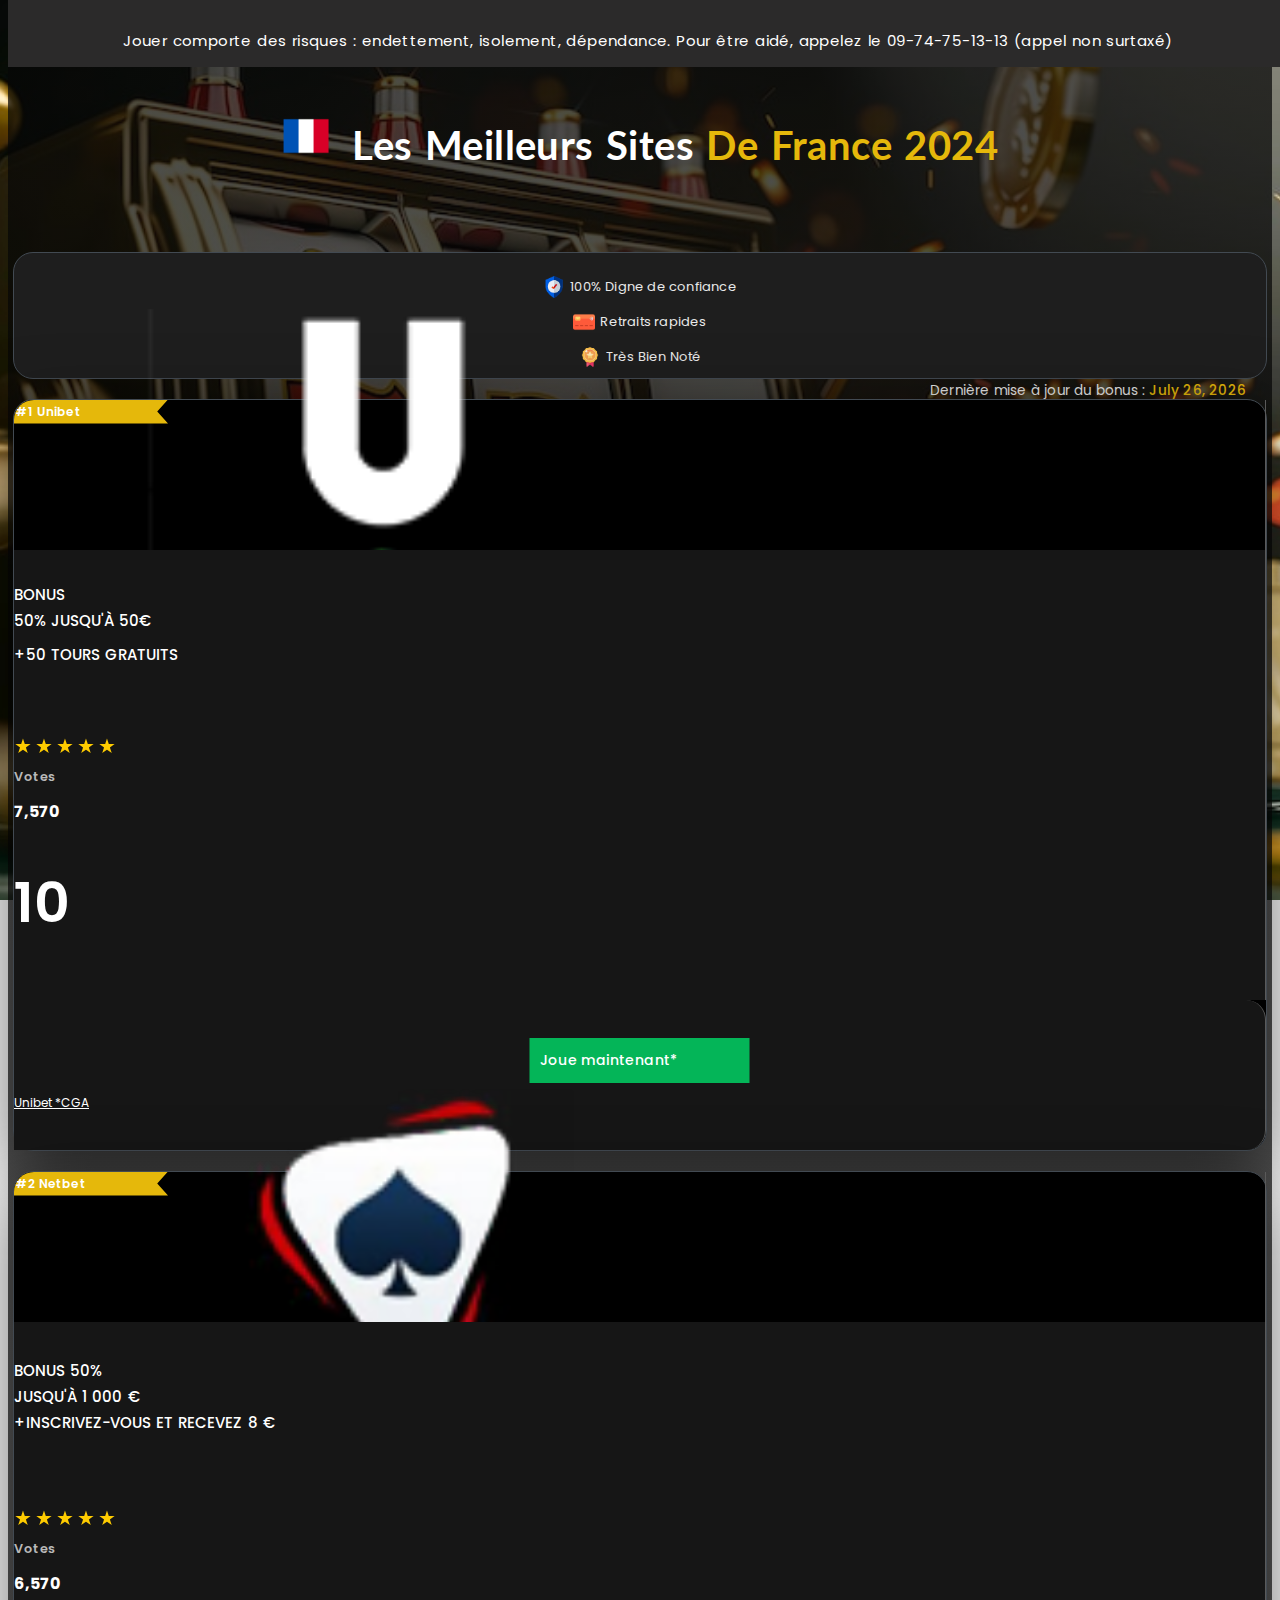
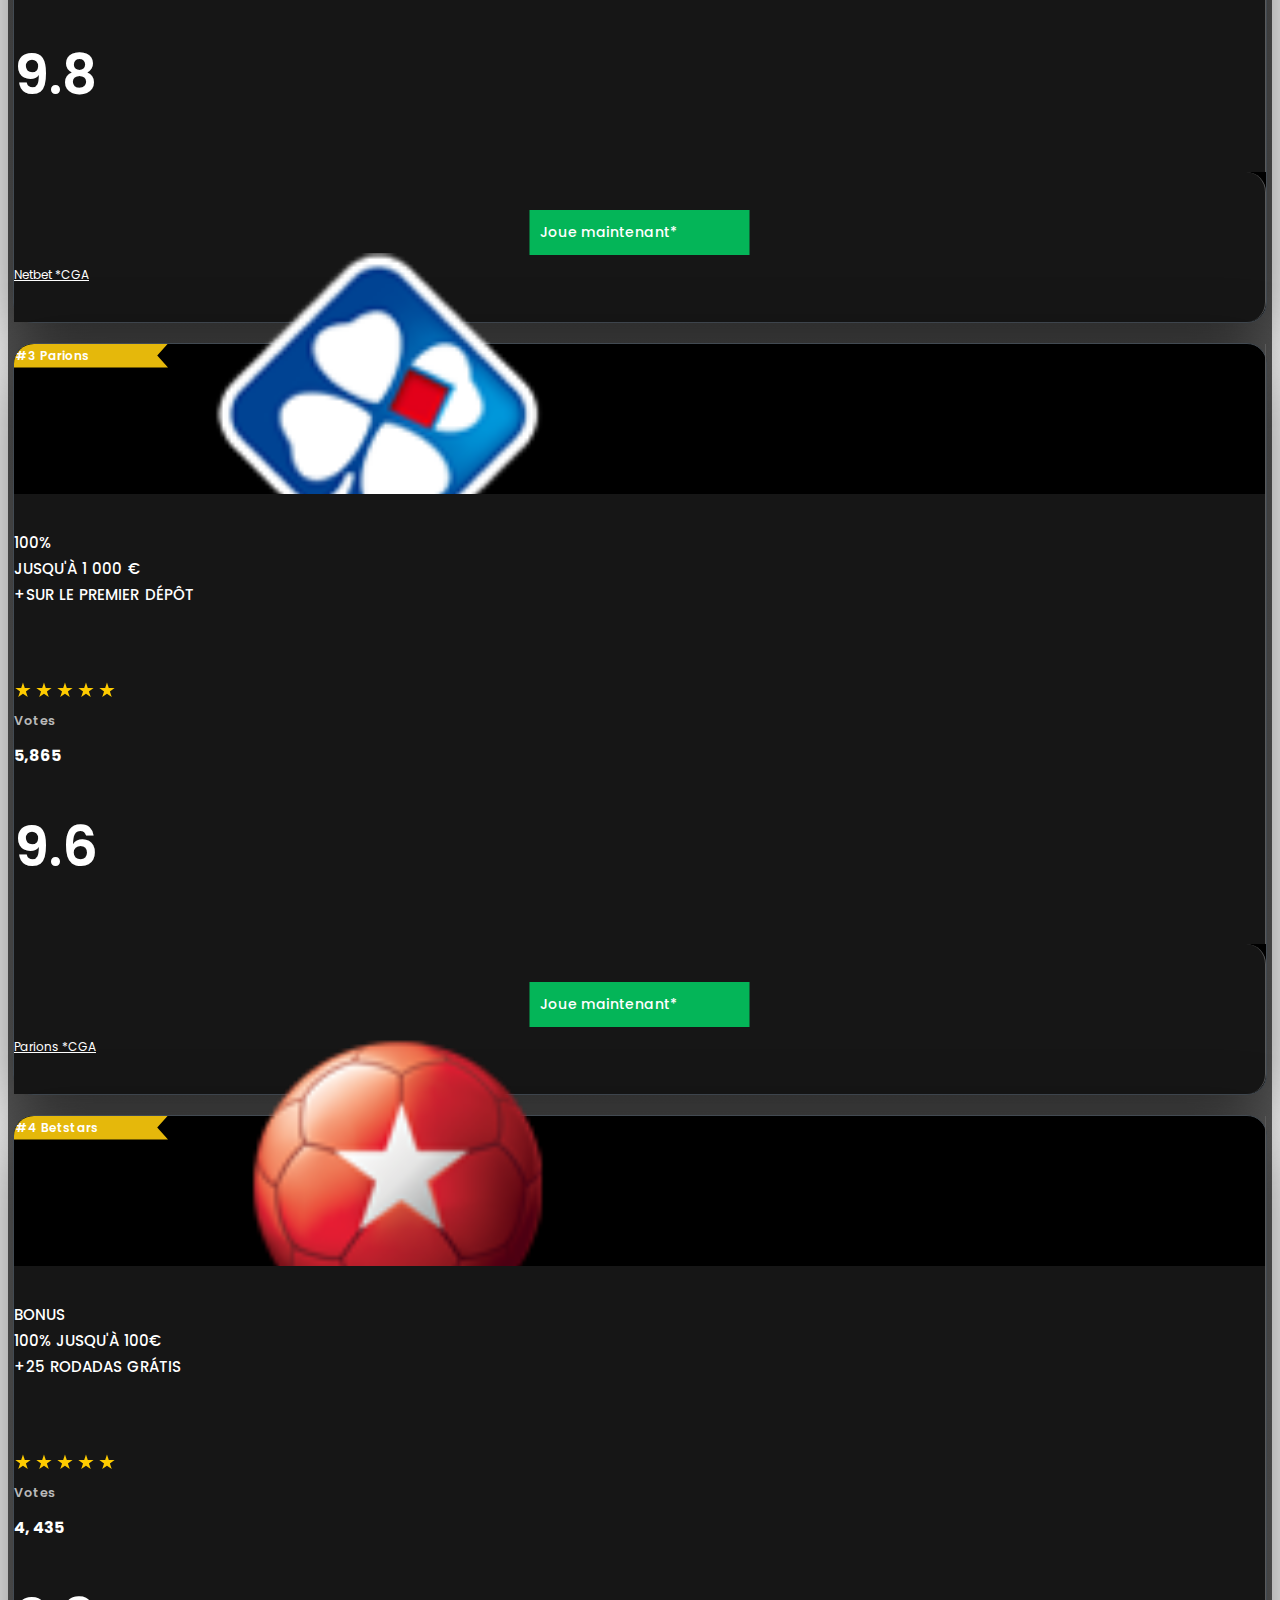
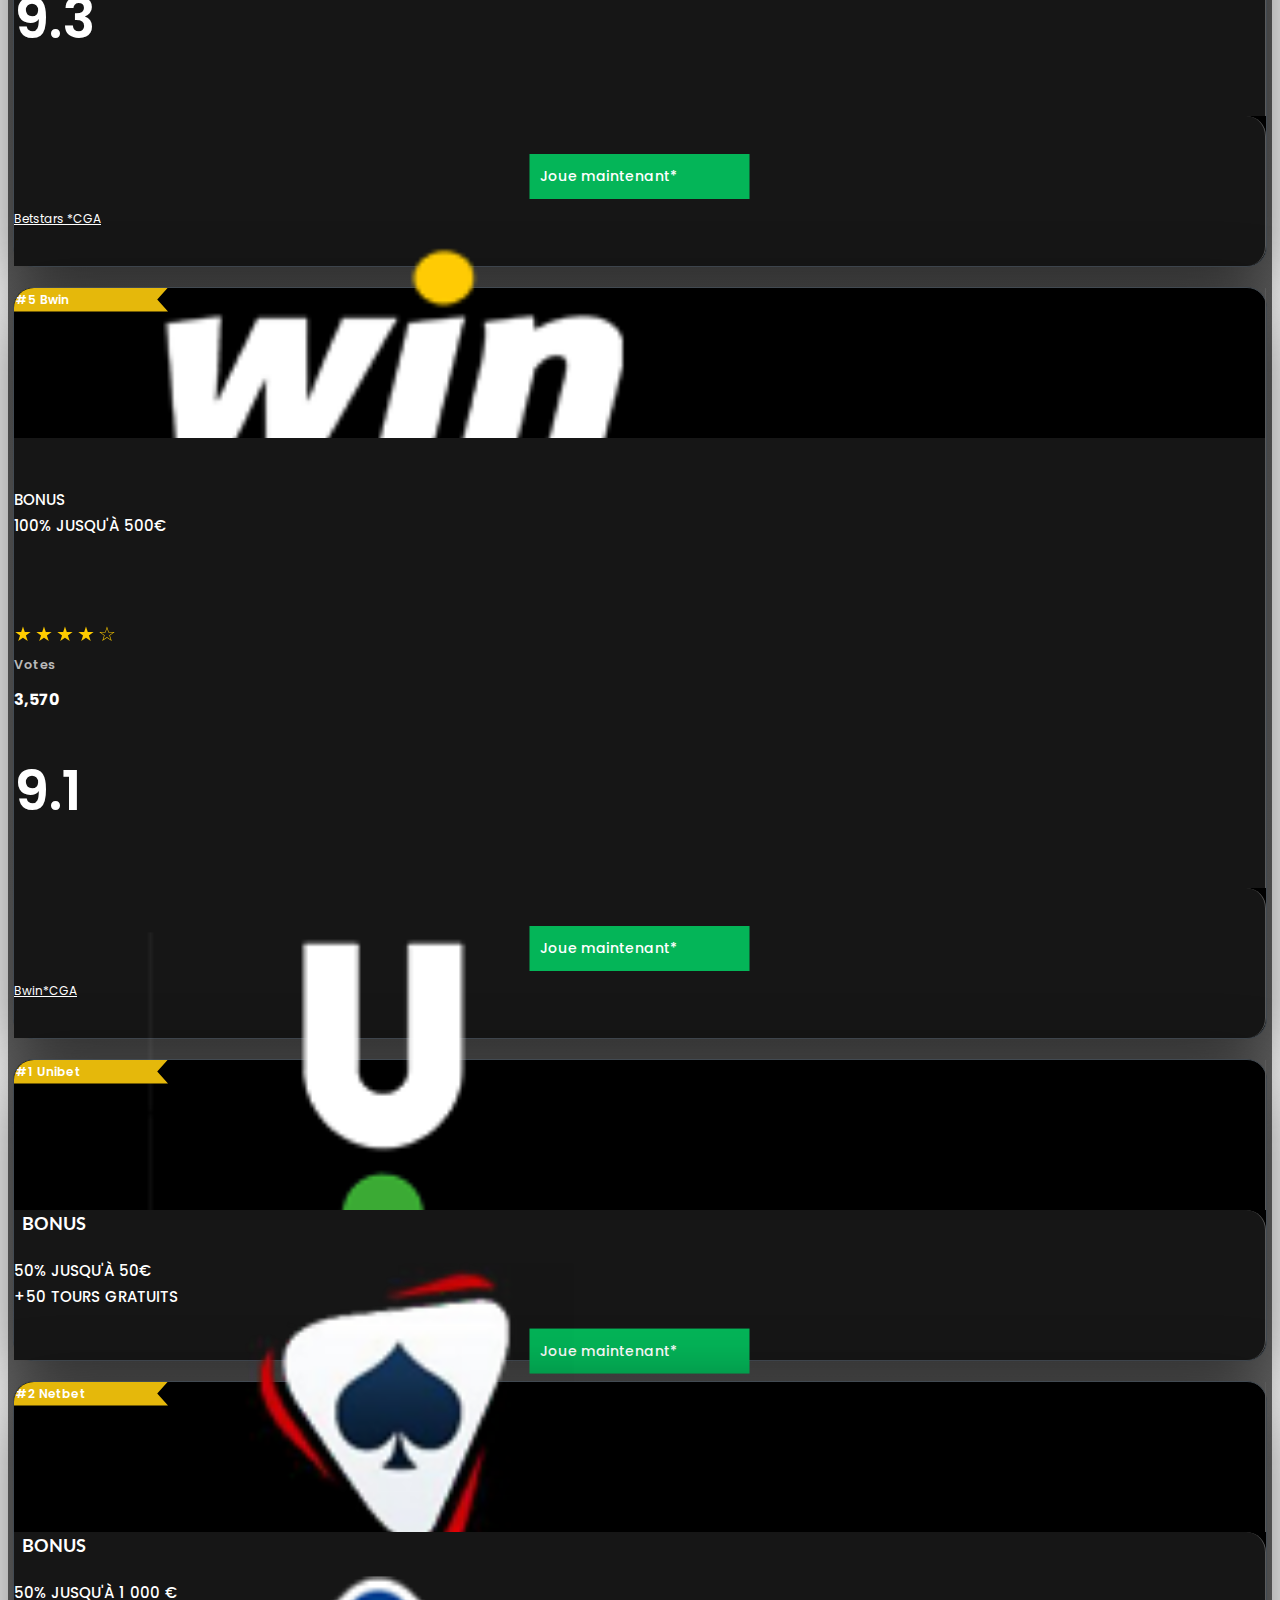
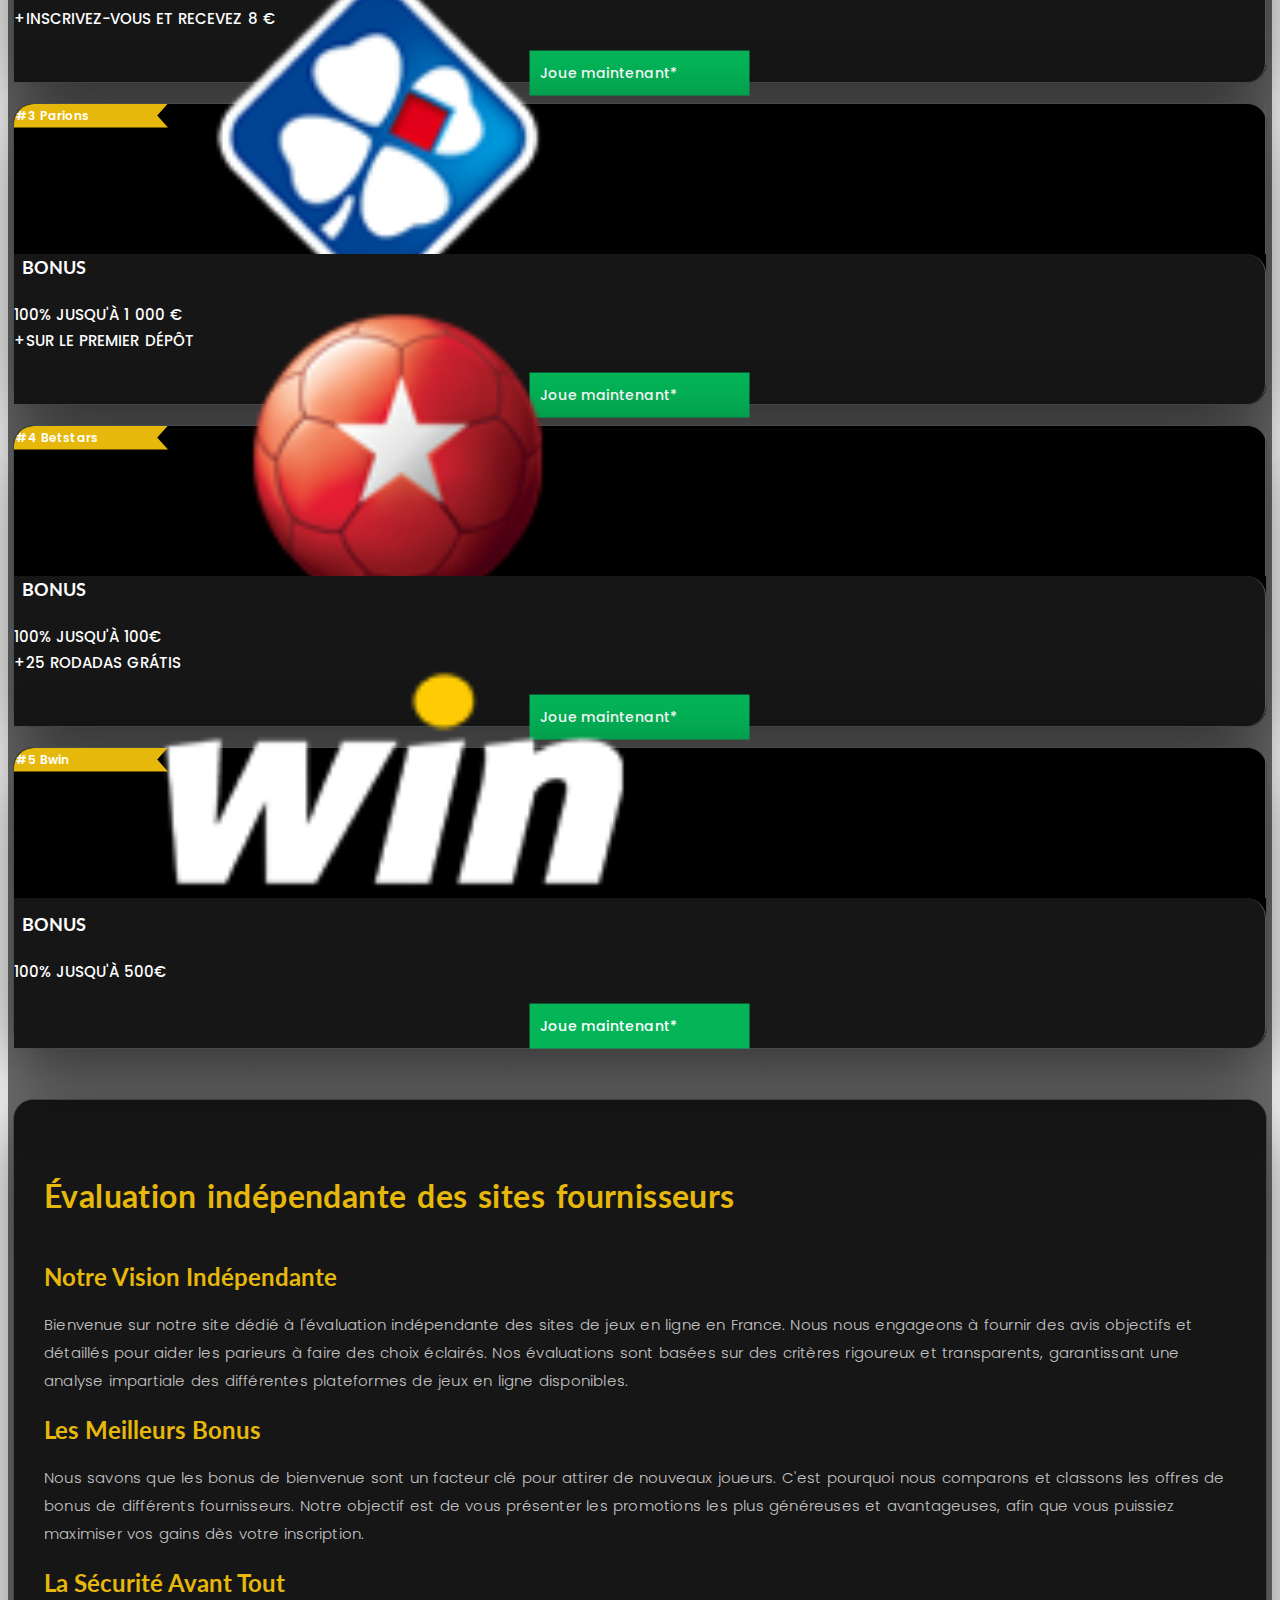
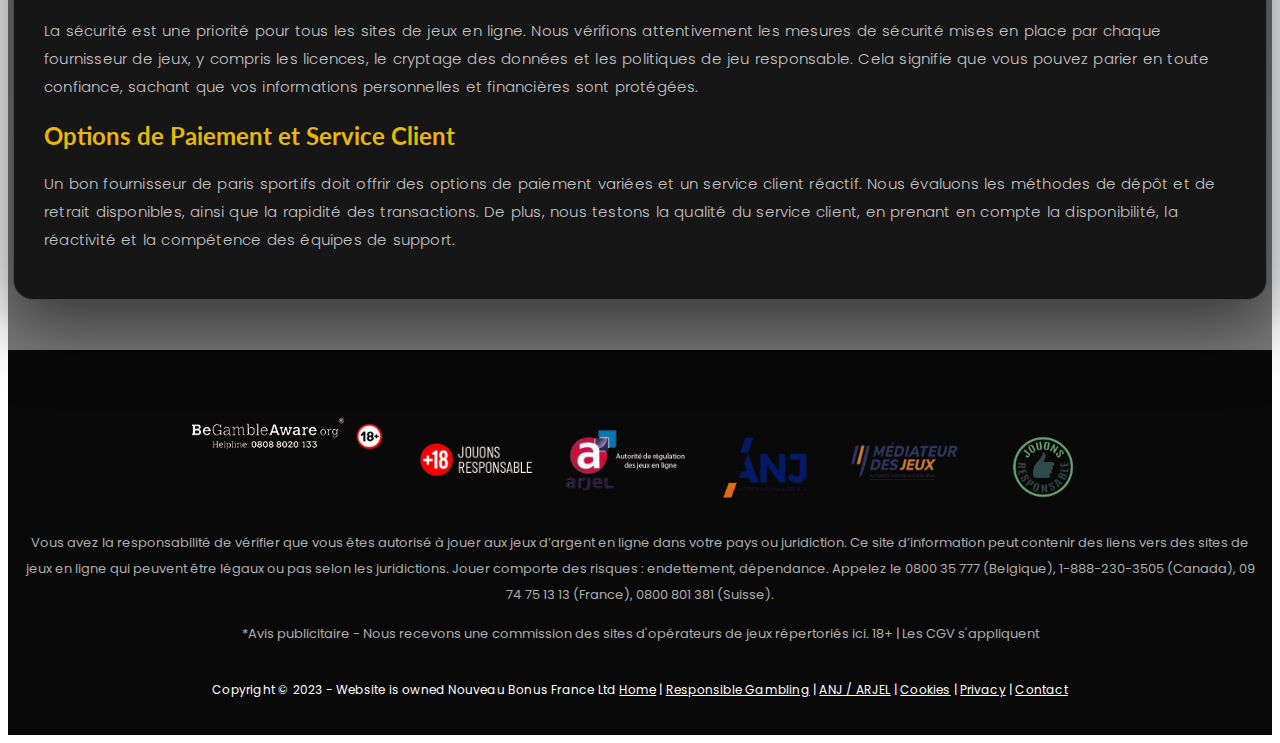
<file: index.html>
<!DOCTYPE html>
<html lang="en">

    <head>
		<meta charset="utf-8">
		<meta http-equiv="X-UA-Compatible" content="IE=edge">
		<meta name="viewport" content="width=device-width, initial-scale=1">
		<meta name="description" content="Les Meilleurs Sites de Jeux en Ligne Français de 2024. Bienvenue sur notre site, votre source incontournable pour des informations de qualité sur les sites de jeux en France. Nous vous offrons un guide complet des bonus de bienvenue et des promotions les plus avantageuses pour les nouveaux joueurs.">
		<meta name="keywords" content="Meilleurs sites en ligne, meilleurs sites en France, top en France 2024, meilleures plateformes.">


        <!-- ============= Title ================ -->
        <title>Les Meilleurs Sites de Jeux en Ligne en France 2024</title>
        <link rel="shortcut icon" href="images/fav-icon.png" type="image/x-icon">


        <!-- ============= Custom Link ==================== -->
        <link href="https://cdn.jsdelivr.net/npm/bootstrap@5.3.2/dist/css/bootstrap.min.css" rel="stylesheet" integrity="sha384-T3c6CoIi6uLrA9TneNEoa7RxnatzjcDSCmG1MXxSR1GAsXEV/Dwwykc2MPK8M2HN" crossorigin="anonymous" />
        <link rel="stylesheet" href="https://cdnjs.cloudflare.com/ajax/libs/font-awesome/6.4.2/css/all.min.css" integrity="sha512-z3gLpd7yknf1YoNbCzqRKc4qyor8gaKU1qmn+CShxbuBusANI9QpRohGBreCFkKxLhei6S9CQXFEbbKuqLg0DA==" crossorigin="anonymous" referrerpolicy="no-referrer"/>
        <link rel="stylesheet" href="css/style.css">
        <link rel="stylesheet" href="css/responsive.css">


        <!-- =============== Google Fonts ======================== -->
        <link rel="preconnect" href="https://fonts.googleapis.com">
        <link rel="preconnect" href="https://fonts.gstatic.com" crossorigin>
        <link href="https://fonts.googleapis.com/css2?family=Lato:ital,wght@0,100;0,300;0,400;0,700;0,900;1,100;1,300;1,400;1,700;1,900&family=Poppins:ital,wght@0,100;0,200;0,300;0,400;0,500;0,600;0,700;0,800;0,900;1,100;1,200;1,300;1,400;1,500;1,600;1,700;1,800;1,900&display=swap" rel="stylesheet">

		<script>
            function formatDate(date) {
                const options = { month: 'long', day: 'numeric', year: 'numeric' };
                return date.toLocaleDateString('en-US', options);
            }
    
            function updateDate() {
                const dateElement = document.getElementById('dynamic-date');
                const currentDate = new Date();
                dateElement.textContent = formatDate(currentDate);
            }
    
            window.onload = updateDate;
        </script>
		
		
        <!-- ============== Style CSS ============== -->
        <style>
            .dtpcnt{opacity: 0;}
        </style>
    </head>

    <body class="backgorund-full">
        <div id="navbar">
            <p>Jouer comporte des risques : endettement, isolement, dépendance. Pour être aidé, appelez le 09-74-75-13-13 (appel non surtaxé)</p>
        </div>

        <div class="bg-overlay"></div>

        <!-- ==================== Header Start ================== -->
        <header class="header">
            <div class="container">
                <h1>
                    <img src="images/france.png" class="header-logo">
                    Les meilleurs sites <span style="color: #e5b80b;"> de France 2024</span>
                </h1>
               <!-- <?php /*
                <p>
                    Bienvenue sur notre site, votre source incontournable pour des informations de qualité sur les meilleurs fournisseurs de paris sportifs en France. Nous vous offrons un guide complet des bonus de bienvenue et des promotions les plus avantageuses pour les nouveaux joueurs. Explorez nos recommandations et rejoignez les nombreux parieurs qui profitent de ces offres exceptionnelles chaque jour.
                </p>
                */ ?>-->
            </div>
        </header>
        <!-- ================= Header End ====================== -->



        <main>
            <section id="scroll-h" class="main-content">
                <div class="container text-center">

                    <!-- =================== Trusted-Bar Start ================= -->
                    <div class="trusted-bar">
                        <div class="row">
                            <div class="col-md-7">
                                <div class="row">
                                    <div class="col-md-4 col-4">
                                        <p class="trusted-bar-p"><img src="images/icon-01.png" alt="Trusted Icon" class="img-fluid bar-img">100% Digne de confiance</p>
                                    </div>
        
                                    <div class="col-md-4 col-4">
                                        <p class="trusted-bar-p"><img src="images/icon-02.png" alt="Easy Booking Icon" class="img-fluid bar-img">Retraits rapides</p>
                                    </div>
        
                                    <div class="col-md-4 col-4">
                                        <p class="trusted-bar-p"><img src="images/icon-03.png" alt="Top Rated Icon" class="img-fluid bar-img">Très Bien Noté</p>
                                    </div>
                                </div>
        
                            </div>
                            <div class="col-md-5 updated d-none d-sm-block">
                                <p>Dernière mise à jour du bonus : <strong id="dynamic-date"></strong></p>
                            </div>
        
                        </div>
                    </div>
                    <!-- ======================= Trusted-Bar End ==================== -->
    
    

                    <!-- ======================= Desktop View Hotel List Start =================== -->
                     
                    <!-- ============== List-01 =========== -->
                    <div class="c-list-item d-none d-sm-block">
                        <div class="ribbon-one">#1 Unibet</div>
                        <div class="row g-0">

                            <div class="col-md-2 col-6">
                                <div class="cl-wrap cit nb">
                                    <div class="c-content">
                                        <a rel="nofollow" target="_blank" href="https://www.unibet.fr/sport">
                                            <img src="images/unibet.png" class="img-fluid" />
                                        </a>
                                    </div>
                                </div>
                            </div>

                            <div class="col-md-3 col-6">
                                <div class="cl-wrap lightbg cit">
                                    <div class="c-content">
                                        <a rel="nofollow" target="_blank" href="https://www.unibet.fr/sport">
                                            <h4>BONUS<br>50% JUSQU'À 50€<br>+50 TOURS GRATUITS</p></h4>
                                        </a>
                                    </div>
                                </div>
                            </div>

                            <div class="col-md-2 col-6 ">
                                <div class="cl-wrap lightbg cit">
                                    <div class="c-content">
                                        <a rel="nofollow" target="_blank" href="https://www.unibet.fr/sport" class="score-stars">
                                            <div class="Stars" style="--rating: 10; margin-top: 10px; display: block;" aria-label=""></div>

                                            <p class="v-l">Votes</p>
                                            <strong class="votes">7,570</strong>
                                        </a>
                                    </div>
                                </div>
                            </div>

                            <div class="col-md-2 col-6">
                                <div class="cl-wrap lightbg cit">
                                    <div class="c-content">
                                        <a rel="nofollow" target="_blank" href="https://www.unibet.fr/sport">
                                            <h1>10</h1>
                                            <p class="score">score</p>
                                        </a>
                                    </div>
                                </div>
                            </div>

                            <div class="col-md-3 col-6">
                                <div class="cl-wrap cit nb right-bg">
                                    <div class="c-content">
                                        <a href="https://www.unibet.fr/sport" class="get-btn" target="_blank">Joue maintenant*</a>
                                        <a href="https://www.unibet.fr/sport" class="d-none d-sm-block btn-a" target="_blank">Unibet *CGA</a>
                                    </div>
                                </div>
                            </div>
                        </div>
                    </div>


                    <!-- ============== List-02 ============ -->
                    <div class="c-list-item d-none d-sm-block">
                        <div class="ribbon-one">#2 Netbet</div>
                        <div class="row g-0">
                    
                            <div class="col-md-2 col-6">
                                <div class="cl-wrap cit nb">
                                    <div class="c-content">
                                        <a rel="nofollow" target="_blank" href="https://www.netbet.fr/">
                                            <img src="images/netbet.png" class="img-fluid" />
                                        </a>
                                    </div>
                                </div>
                            </div>
                    
                            <div class="col-md-3 col-6">
                                <div class="cl-wrap lightbg cit">
                                    <div class="c-content">
                                        <a rel="nofollow" target="_blank" href="https://www.netbet.fr/">
                                            <h4>BONUS 50%<br>JUSQU'À 1 000 €<br>+INSCRIVEZ-VOUS ET RECEVEZ 8 €</h4>
                                        </a>
                                    </div>
                                </div>
                            </div>
                    
                            <div class="col-md-2 col-6 ">
                                <div class="cl-wrap lightbg cit">
                                    <div class="c-content">
                                        <a rel="nofollow" target="_blank" href="https://www.netbet.fr/" class="score-stars">
                                            <div class="Stars" style="--rating: 10; margin-top: 10px; display: block;" aria-label=""></div>
                    
                                            <p class="v-l">Votes</p>
                                            <strong class="votes">6,570</strong>
                                        </a>
                                    </div>
                                </div>
                            </div>
                    
                            <div class="col-md-2 col-6">
                                <div class="cl-wrap lightbg cit">
                                    <div class="c-content">
                                        <a rel="nofollow" target="_blank" href="https://www.netbet.fr/">
                                            <h1>9.8</h1>
                                            <p class="score">score</p>
                                        </a>
                                    </div>
                                </div>
                            </div>
                    
                            <div class="col-md-3 col-6">
                                <div class="cl-wrap cit nb right-bg">
                                    <div class="c-content">
                                        <a href="https://www.netbet.fr/" class="get-btn" target="_blank">Joue maintenant*</a>
                                        <a href="https://www.netbet.fr/" class="d-none d-sm-block btn-a" target="_blank">Netbet *CGA</a>
                                    </div>
                                </div>
                            </div>
                        </div>
                    </div>


                    <!-- ============== List-03 ============ -->
                    <div class="c-list-item d-none d-sm-block">
                        <div class="ribbon-one">#3 Parions</div>
                        <div class="row g-0">

                            <div class="col-md-2 col-6">
                                <div class="cl-wrap cit nb">
                                    <div class="c-content">
                                        <a rel="nofollow" target="_blank" href="https://www.parionssport.fdj.fr/">
                                            <img src="images/parions.png" class="img-fluid" />
                                        </a>
                                    </div>
                                </div>
                            </div>

                            <div class="col-md-3 col-6">
                                <div class="cl-wrap lightbg cit">
                                    <div class="c-content">
                                        <a rel="nofollow" target="_blank" href="https://www.parionssport.fdj.fr/">
                                            <h4>100% <br>JUSQU'À 1 000 €<br>+SUR LE PREMIER DÉPÔT</h4>
                                        </a>
                                    </div>
                                </div>
                            </div>

                            <div class="col-md-2 col-6 ">
                                <div class="cl-wrap lightbg cit">
                                    <div class="c-content">
                                        <a rel="nofollow" target="_blank" href="https://www.parionssport.fdj.fr/" class="score-stars">
                                            <div class="Stars" style="--rating: 10; margin-top: 10px; display: block;" aria-label=""></div>

                                            <p class="v-l">Votes</p>
                                            <strong class="votes">5,865</strong>
                                        </a>
                                    </div>
                                </div>
                            </div>

                            <div class="col-md-2 col-6">
                                <div class="cl-wrap lightbg cit">
                                    <div class="c-content">
                                        <a rel="nofollow" target="_blank" href="https://www.parionssport.fdj.fr/">
                                            <h1>9.6</h1>
                                            <p class="score">score</p>
                                        </a>
                                    </div>
                                </div>
                            </div>

                            <div class="col-md-3 col-6">
                                <div class="cl-wrap cit nb right-bg">
                                    <div class="c-content">
                                        <a href="https://www.parionssport.fdj.fr/" class="get-btn" target="_blank">Joue maintenant*</a>
                                        <a href="https://www.parionssport.fdj.fr/" class="d-none d-sm-block btn-a" target="_blank">Parions *CGA</a>
                                    </div>
                                </div>
                            </div>
                        </div>
                    </div>


                    <!-- ============== List-04 ============= -->
                    <div class="c-list-item d-none d-sm-block">
                        <div class="ribbon-one">#4 Betstars</div>
                        <div class="row g-0">

                            <div class="col-md-2 col-6">
                                <div class="cl-wrap cit nb">
                                    <div class="c-content">
                                        <a rel="nofollow" target="_blank" href="https://www.pokerstars.fr/sports/">
                                            <img src="images/betstars.png" class="img-fluid" />
                                        </a>
                                    </div>
                                </div>
                            </div>

                            <div class="col-md-3 col-6">
                                <div class="cl-wrap lightbg cit">
                                    <div class="c-content">
                                        <a rel="nofollow" target="_blank" href="https://www.pokerstars.fr/sports/">
                                            <h4>BONUS 
                                                <br>100% JUSQU'À 100€
                                                <br> +25 RODADAS GRÁTIS
                                            </h4>
                                        </a>
                                    </div>
                                </div>
                            </div>

                            <div class="col-md-2 col-6 ">
                                <div class="cl-wrap lightbg cit">
                                    <div class="c-content">
                                        <a rel="nofollow" target="_blank" href="https://www.pokerstars.fr/sports/"
                                        class="score-stars">
                                            <div class="Stars" style="--rating: 10; margin-top: 10px; display: block;" aria-label=""></div>

                                            <p class="v-l">Votes</p>
                                            <strong class="votes">4, 435</strong>
                                        </a>
                                    </div>
                                </div>
                            </div>

                            <div class="col-md-2 col-6">
                                <div class="cl-wrap lightbg cit">
                                    <div class="c-content">
                                        <a rel="nofollow" target="_blank" href="https://www.pokerstars.fr/sports/">
                                            <h1>9.3</h1>
                                            <p class="score">Score</p>
                                        </a>
                                    </div>
                                </div>
                            </div>

                            <div class="col-md-3 col-6">
                                <div class="cl-wrap cit nb right-bg">
                                    <div class="c-content">
                                        <a href="https://www.pokerstars.fr/sports/"
                                        class="get-btn" target="_blank">Joue maintenant*</a>
                                        <a href="https://www.pokerstars.fr/sports/"
                                        class="d-none d-sm-block btn-a" target="_blank">Betstars *CGA</a>
                                    </div>
                                </div>
                            </div>
                        </div>
                    </div>


                    <!-- ============== List-05 ============= -->
                    <div class="c-list-item d-none d-sm-block">
                        <div class="ribbon-one">#5 Bwin</div>
                        <div class="row g-0">

                            <div class="col-md-2 col-6">
                                <div class="cl-wrap cit nb">
                                    <div class="c-content">
                                        <a rel="nofollow" target="_blank" href="https://sports.bwin.fr/fr/sports">
                                            <img src="images/bwin.png" class="img-fluid" />
                                        </a>
                                    </div>
                                </div>
                            </div>

                            <div class="col-md-3 col-6">
                                <div class="cl-wrap lightbg cit">
                                    <div class="c-content">
                                        <a rel="nofollow" target="_blank" href="https://sports.bwin.fr/fr/sports">
                                            <h4>BONUS<br> 100% JUSQU'À 500€</h4>
                                        </a>
                                    </div>
                                </div>
                            </div>

                            <div class="col-md-2 col-6 ">
                                <div class="cl-wrap lightbg cit">
                                    <div class="c-content">
                                        <a rel="nofollow" target="_blank" href="https://sports.bwin.fr/fr/sports" class="score-stars">
                                            <div class="Stars Starts-blank" style="--rating: 10; margin-top: 10px; display: block;" aria-label=""></div>

                                            <p class="v-l">Votes</p>
                                            <strong class="votes">3,570</strong>
                                        </a>
                                    </div>
                                </div>
                            </div>

                            <div class="col-md-2 col-6">
                                <div class="cl-wrap lightbg cit">
                                    <div class="c-content">
                                        <a rel="nofollow" target="_blank" href="https://sports.bwin.fr/fr/sports">
                                            <h1>9.1</h1>
                                            <p class="score">Score</p>
                                        </a>
                                    </div>
                                </div>
                            </div>

                            <div class="col-md-3 col-6">
                                <div class="cl-wrap cit nb right-bg">
                                    <div class="c-content">
                                        <a href="https://sports.bwin.fr/fr/sports" class="get-btn" target="_blank">Joue maintenant*</a>
                                        <a href="https://sports.bwin.fr/fr/sports" class="d-none d-sm-block btn-a" target="_blank">Bwin*CGA</a>
                                    </div>
                                </div>
                            </div>
                        </div>
                    </div>
                    <!-- ======================= Desktop View Hotel List End =================== -->
    
    
    
                    <!-- ====================== Mobile View Hotel List Start ==================== -->
                    <!-- ============= List-01 ============= -->
                    <div class="c-list-item d-block d-sm-none">
                        <div class="ribbon-one">#1 Unibet</div>
                        <div class="row g-0">
    
                            <div class="col-6">
                                <div class="cl-wrap cit">
                                    <div class="c-content">
                                        <a rel="nofollow" target="_blank" href="https://www.unibet.fr/sport" class="score-stars">
                                            <img src="images/unibet.png" class="img-fluid" />
    
                                            <div class="Stars" style="--rating: 10; margin-top: 10px; display: block;" aria-label=""></div>
    
                                            <p class="scores"><strong>Score</strong>10</p>
                                            <p class="scores"><strong>Votes</strong>7,570</p>
                                        </a>
                                    </div>
                                </div>
                            </div>
    
                            <div class="col-6">
                                <div class="cl-wrap cit right-bg">
                                    <div class="c-content">
                                        <a rel="nofollow" target="_blank" href="https://www.unibet.fr/sport" class="score-stars">
                                            <h3>BONUS</h3>
                                            <h4>50% JUSQU'À 50€<br>+50 TOURS GRATUITS</h4>
                                        </a>
                                        <a href="https://www.unibet.fr/sport" class="get-btn" target="_blank">Joue maintenant*</a>
                                    </div>
                                </div>
                            </div>
                        </div>
                    </div>
    
    
                    <!-- ============= List-02 ============== -->
                    <div class="c-list-item d-block d-sm-none">
                        <div class="ribbon-one">#2 Netbet</div>
                        <div class="row g-0">
    
                            <div class="col-6">
                                <div class="cl-wrap cit">
                                    <div class="c-content">
                                        <a rel="nofollow" target="_blank" href="https://www.netbet.fr/" class="score-stars">
                                            <img src="images/netbet.png" class="img-fluid" />
    
                                            <div class="Stars" style="--rating: 10; margin-top: 10px; display: block;" aria-label=""></div>
    
                                            <p class="scores"><strong>Score</strong>9.8</p>
                                            <p class="scores"><strong>Votes</strong>6,570</p>
                                        </a>
                                    </div>
                                </div>
                            </div>
    
                            <div class="col-6">
                                <div class="cl-wrap cit right-bg">
                                    <div class="c-content">
                                        <a rel="nofollow" target="_blank" href="https://www.netbet.fr/" class="score-stars">
                                            <h3>BONUS</h3>
                                            <h4>50% JUSQU'À 1 000 €<br>+INSCRIVEZ-VOUS ET RECEVEZ 8 € </h4>
                                        </a>
                                        <a href="https://www.netbet.fr/" class="get-btn" target="_blank">Joue maintenant*</a>
                                    </div>
                                </div>
                            </div>
                        </div>
                    </div>
    

                    <!-- ============ List-03 =============== -->
                    <div class="c-list-item d-block d-sm-none">
                        <div class="ribbon-one">#3 Parions</div>
                        <div class="row g-0">
    
                            <div class="col-6">
                                <div class="cl-wrap cit">
                                    <div class="c-content">
                                        <a rel="nofollow" target="_blank" href="https://www.parionssport.fdj.fr/" class="score-stars">
                                            <img src="images/parions.png" class="img-fluid" />
    
                                            <div class="Stars" style="--rating: 10; margin-top: 10px; display: block;" aria-label=""></div>
    
                                            <p class="scores"><strong>Score</strong>9.6</p>
                                            <p class="scores"><strong>Votes</strong>5,865</p>
                                        </a>
                                    </div>
                                </div>
                            </div>
    
                            <div class="col-6">
                                <div class="cl-wrap cit right-bg">
                                    <div class="c-content">
                                        <a rel="nofollow" target="_blank" href="https://www.parionssport.fdj.fr/" class="score-stars">
                                            <h3>BONUS</h3>
                                            <h4>100% JUSQU'À 1 000 €<br>+SUR LE PREMIER DÉPÔT</h4>
                                        </a>
                                        <a href="https://www.parionssport.fdj.fr/" class="get-btn" target="_blank">Joue maintenant*</a>
                                    </div>
                                </div>
                            </div>
                        </div>
                    </div>
    
                    
                    <!-- ============ List-04 =============== -->
                    <div class="c-list-item d-block d-sm-none">
                        <div class="ribbon-one">#4 Betstars</div>
                        <div class="row g-0">
    
                            <div class="col-6">
                                <div class="cl-wrap cit">
                                    <div class="c-content">
                                        <a rel="nofollow" target="_blank" href="https://www.pokerstars.fr/sports/" class="score-stars">
                                            <img src="images/betstars.png" alt="Hampton Brand" class="img-fluid" />
    
                                            <div class="Stars" style="--rating: 10; margin-top: 10px; display: block;" aria-label=""></div>
    
                                            <p class="scores"><strong>Score</strong>9.3</p>
                                            <p class="scores"><strong>Votes</strong>4,435</p>
                                        </a>
                                    </div>
                                </div>
                            </div>
    
                            <div class="col-6">
                                <div class="cl-wrap cit right-bg">
                                    <div class="c-content">
                                        <a rel="nofollow" target="_blank" href="https://www.pokerstars.fr/sports/" class="score-stars">
                                            <h3>BONUS</h3>
                                            <h4>100% JUSQU'À 100€<br>+25 RODADAS GRÁTIS</h4>
                                        </a>
                                        <a href="https://www.pokerstars.fr/sports/" class="get-btn" target="_blank">Joue maintenant*</a>
                                    </div>
                                </div>
                            </div>
                        </div>
                    </div>
    

                    <!-- =========== List-05 ================ -->
                    <div class="c-list-item d-block d-sm-none">
                        <div class="ribbon-one">#5 Bwin</div>
                        <div class="row g-0">
    
                            <div class="col-6">
                                <div class="cl-wrap cit">
                                    <div class="c-content">
                                        <a rel="nofollow" target="_blank" href="https://sports.bwin.fr/fr/sports" class="score-stars">
                                            <img src="images/bwin.png" class="img-fluid" />
    
                                            <div class="Stars Starts-blank" style="--rating: 10; margin-top: 10px; display: block;" aria-label=""></div>
    
                                            <p class="scores"><strong>Score</strong>9.1</p>
                                            <p class="scores"><strong>Votes</strong>3,570</p>
                                        </a>
                                    </div>
                                </div>
                            </div>
    
                            <div class="col-6">
                                <div class="cl-wrap cit right-bg">
                                    <div class="c-content">
                                        <a rel="nofollow" target="_blank" href="https://sports.bwin.fr/fr/sports" class="score-stars">
                                            <h3>BONUS</h3>
                                            <h4>100% JUSQU'À 500€</h4>
                                        </a>
                                        <a href="https://sports.bwin.fr/fr/sports" class="get-btn" target="_blank">Joue maintenant*</a>
                                    </div>
                                </div>
                            </div>
                        </div>
                    </div>
                    <!-- ======================== Mobile View Hotel List End ===================== -->
    
                    
                    <!-- ======================= List Description Start ========================== -->
                    <div class="list-description">
                    <h1>Évaluation indépendante des sites fournisseurs</h1>

                        <h2>Notre Vision Indépendante</h2>
                        <p>Bienvenue sur notre site dédié à l'évaluation indépendante des sites de jeux en ligne en France. Nous nous engageons à fournir des avis objectifs et détaillés pour aider les parieurs à faire des choix éclairés. Nos évaluations sont basées sur des critères rigoureux et transparents, garantissant une analyse impartiale des différentes plateformes de jeux en ligne disponibles.</p>

                        <h2>Les Meilleurs Bonus</h2>
                        <p>Nous savons que les bonus de bienvenue sont un facteur clé pour attirer de nouveaux joueurs. C'est pourquoi nous comparons et classons les offres de bonus de différents fournisseurs. Notre objectif est de vous présenter les promotions les plus généreuses et avantageuses, afin que vous puissiez maximiser vos gains dès votre inscription.</p>

                        <h2>La Sécurité Avant Tout</h2>
                        <p>La sécurité est une priorité pour tous les sites de jeux en ligne. Nous vérifions attentivement les mesures de sécurité mises en place par chaque fournisseur de jeux, y compris les licences, le cryptage des données et les politiques de jeu responsable. Cela signifie que vous pouvez parier en toute confiance, sachant que vos informations personnelles et financières sont protégées.</p>

                        <h2>Options de Paiement et Service Client</h2>
                        <p>Un bon fournisseur de paris sportifs doit offrir des options de paiement variées et un service client réactif. Nous évaluons les méthodes de dépôt et de retrait disponibles, ainsi que la rapidité des transactions. De plus, nous testons la qualité du service client, en prenant en compte la disponibilité, la réactivité et la compétence des équipes de support.</p>
                    </div>
                    <!-- ======================= List Description End ========================== -->
                </div>
            </section>
        </main>


        <!-- ======================= Footer Start =================== -->
        <footer class="footer">
            <div class="container">
                <div class="footer-license-images text-center">
                    <a href="https://www.gambleaware.org/" target="_blank" title="18+">
                        <img class="icon-1" src="images/04.png" alt="18+">
                    </a>
                    <a href="https://www.hippodromesenfete.fr/jouons-responsable/" target="_blank" title="e-cogra">
                        <img src="images/03.png" alt="e-cogra">
                    </a>
                    <a href="https://www.data.gouv.fr/en/organizations/autorite-de-regulation-des-jeux-en-ligne-arjel/" target="_blank" title="responsible">
                        <img src="images/02.png" alt="responsible">
                    </a>
                    <a href="https://anj.fr/" target="_blank" title="ssl-secure">
                        <img  class="icon-2" src="images/01.png" alt="ssl-secure">
                    </a>
                    <a href="https://mediateurdesjeuxenligne.fr/" target="_blank" title="ssl-secure">
                        <img src="images/06.png" alt="ssl-secure">
                    </a>
                    <a href="https://www.hippodromesenfete.fr/jouons-responsable/" target="_blank" title="ssl-secure">
                        <img  class="icon-2"  src="images/05.png" alt="ssl-secure">
                    </a>
                </div>

                <p>
                    Vous avez la responsabilité de vérifier que vous êtes autorisé à jouer aux jeux d’argent en ligne dans votre pays ou juridiction. Ce site d’information peut contenir des liens vers des sites de jeux en ligne qui peuvent être légaux ou pas selon les juridictions. Jouer comporte des risques : endettement, dépendance. Appelez le 0800 35 777 (Belgique), 1-888-230-3505 (Canada), 09 74 75 13 13 (France), 0800 801 381 (Suisse).
                </p>

                <p>
                    *Avis publicitaire - Nous recevons une commission des sites d'opérateurs de jeux répertoriés ici. 18+ | Les CGV s'appliquent
                </p>
            </div>

            <div class="container text-center py-2">
                <p class="footer-copyright">
                    Copyright © 2023 - Website is owned Nouveau Bonus France Ltd <a href="index.php">Home</a> | <a href="responsible.html">Responsible Gambling</a> | <a href="arjel.html"> ANJ / ARJEL</a> | <a href="cookie.html">Cookies</a> | <a href="privacy.html">Privacy</a> | <a href="mailto:contact@nouveaubonusfrance.com">Contact</a>
                </p>
            </div>
        </footer>
        <!-- =================== Footer End ======================= -->

        <script src="https://cdn.jsdelivr.net/npm/jquery@3.6.4/dist/jquery.min.js"></script>
        <script src="https://cdn.jsdelivr.net/npm/bootstrap@5.3.2/dist/js/bootstrap.bundle.min.js" integrity="sha384-C6RzsynM9kWDrMNeT87bh95OGNyZPhcTNXj1NW7RuBCsyN/o0jlpcV8Qyq46cDfL" crossorigin="anonymous">
        </script>
    </body>

</html>
</file>
<file: css/style.css>
:root {
    --star-size: 20px;
    --star-color: #fff;
    --star-background: #fc0;
    --main-color: #E5B80B;
}

.bg-overlay {
    background: linear-gradient(180deg, #060606b7 0%, rgba(0, 0, 0, 0.507) 100%);
    position: absolute;
    top: 0;
    right: 0;
    left: 0;
    width: 100%;
    height: 100%;
    border-radius: 0px;
    z-index: 1;
}

#navbar {
    overflow: hidden;
    background-color: #2b2a2a;
    float: center;
    text-align: center;
    position: fixed;
    top: 0;
    width: 100%;
    z-index: 100;
}

#navbar p {
    color: #ffffff;
    font-family: "Poppins", sans-serif;
    font-size: 15px;
    font-weight: 400;
    line-height: 28px;
    padding: 12px 60px;
    letter-spacing: 0.4px;
    word-spacing: 1px;
    margin-bottom: 0px;
}

body {
    background-image: url('../images/banner-3.jpg');
    background-repeat: no-repeat;
    background-size: cover;
    background-position: center;
    background-attachment: fixed;
    position: relative;
}

.container {
    position: relative;
    z-index: 2
}

h1, h2, h3, h4, h5, h6 {
    font-family: "Lato", sans-serif;
}

a {
    text-decoration: none;
}


/* ------------------
    Header Start
--------------------- */
.header {
    position: relative;
    padding: 50px 160px 20px 160px;
    text-align: center;
}

img.header-logo {
    width: 48px;
    margin-right: 10px;
    height: auto;
    margin-top: -10px;
}

.header h1 {
    color: #fff;
    font-size: 40px;
    font-weight: 700;
    font-family: "Lato", sans-serif;
    text-transform: capitalize;
    letter-spacing: 0.4px;
    word-spacing: 2px;
    line-height: 60px;
    padding-top: 30px;
}

h1.display-fixed-none {
    padding-top: 0px !important;
}

.header p {
    color: #e9e9e9;
    font-family: "Poppins", sans-serif;
    font-size: 15px;
    font-weight: 300;
    line-height: 28px;
    padding: 15px 60px 0px 60px;
    letter-spacing: 0.4px;
    word-spacing: 1px;
}

.header-text-all h1 {
    color: #fff;
    font-size: 40px;
    font-weight: 700;
    font-family: "Lato", sans-serif;
    text-transform: capitalize;
    letter-spacing: 0.4px;
    word-spacing: 2px;
    display: inline-flex;
    align-items: center;
}

img.header-all-logo {
    width: 40px;
    margin-right: 10px;
    margin-top: -45px;
}

.header-text-all p {
    color: #e9e9e9;
    font-family: "Poppins", sans-serif;
    font-size: 15px;
    font-weight: 300;
    line-height: 28px;
    padding: 15px 60px 0px 60px;
    letter-spacing: 0.4px;
    word-spacing: 1px;
}
/* --------------------------
    Header End
----------------------------- */


/* ---------------------------
    Main Content Start
----------------------------- */
.main-content {
    padding: 30px 5px 50px;
}
/* ---------------------------
    Main Content End
----------------------------- */


/* --------------------------
    Trusted Bar Start
------------------------------ */
.trusted-bar {
    background-color: #1e1e1e;
    border: 1px solid #424a52;
    border-radius: 20px;
    padding: 10px;
    text-align: left;
    margin-bottom: 20px;
    font-family: "Poppins", sans-serif;
}

img.bar-img {
    max-width: 100%;
    height: auto;
    width: 22px;
    padding-right: 5px;
}

.trusted-bar p {
    color: #e9e9e9;
    margin-bottom: 0px;
    font-size: 13px;
    font-weight: 400;
    letter-spacing: 0.2px;
}

.updated p {
    font-size: 0.85rem;
    float: right;
    padding: 0px 10px 0px 0px;
}

.trusted-bar p strong {
    color: var(--main-color);
    font-weight: 500;
}

p.trusted-bar-p {
    display: flex;
    justify-content: center;
    align-items: center;
}
/* -------------------------
    Trusted Bar End
------------------------------ */


/* --------------------------
    List Start
----------------------------- */
.c-list-item {
    background-color: #000000;
    border-radius: 20px;
    border: 1px solid #424a52;
    margin-bottom: 20px;
    position: relative;
    box-shadow: rgba(0, 0, 0, 0.56) 0px 22px 70px 4px;
}

.ribbon-one {
    background: #E5B80B;
    border-top-left-radius: 20px;
    font-size: 12px;
    letter-spacing: 0.2px;
    position: absolute;
    width: 150px;
    padding: 3px 2px;
    color: #ffffff;
    z-index: 99;
    font-family: "Poppins", sans-serif;
    font-weight: 600;
    clip-path: polygon(100% 0, 93% 50%, 100% 100%, 0 100%, 0 0);
}

.cit {
    min-height: 120px;
    position: relative;
    border-right: 1px solid #5a5a5a;
    padding: 15px;
}

.c-content {
    position: absolute;
    top: 50%;
    left: 50%;
    width: 100%;
    transform: translate(-50%, -50%);
}

.get-btn {
    background-color: #04b558;
    border-radius: 0px;
    color: #fff !important;
    display: block;
    margin: 0 auto 10px;
    padding: 12px 10px;
    width: 200px;
    max-width: 90%;
    vertical-align: middle;
    -webkit-transition: 0.3s;
    transition: 0.3s;
    font-size: 14px !important;
    font-weight: 500 !important;
    letter-spacing: 0.4px;
}

.get-btn:hover {
    background: #05cc62;
}

.c-list-item a {
    color: #fff;
    font-family: "Poppins", sans-serif !important;
    font-size: 16px;
    font-weight: 500;
}

.c-list-item a:hover {
    color: var(--main-color)
}

.c-list-item h3 {
    font-size: 18px;
    font-family: "Lato", sans-serif;
    font-weight: 700;
    color: #E5B80B;
    line-height: 30px;
    padding: 4px 8px 0px 8px;
    word-spacing: 2.4px;
    text-transform: capitalize;
}

.c-list-item h4 {
    font-size: 15px;
    font-family: "Poppins", sans-serif;
    font-weight: 500;
    color: #ffffff !important;
    line-height: 26px;
    word-spacing: 1.2px;
}

.c-content img {
    width: 60%
}

.Stars {
    --percent: calc(var(--rating) / 10 * 100%);
    display: inline-block;
    font-size: var(--star-size);
    font-family: Times;
    line-height: 1;
}

.Stars::before {
    content: "★★★★★"; 
    letter-spacing: 3px;
    background: linear-gradient(
        90deg,
        var(--star-background) var(--percent),
        var(--star-color) var(--percent)
    );
    -webkit-background-clip: text;
    -webkit-text-fill-color: transparent;
}

.Starts-blank::before {
    content: "★★★★☆";
    letter-spacing: 3px;
    background: linear-gradient(
        90deg,
        var(--star-background) var(--percent),
        var(--star-color) var(--percent)
    );
    -webkit-background-clip: text;
    -webkit-text-fill-color: transparent;
}

.c-list-item p {
    font-size: 0.8rem;
    color: #b9b9b9;
    display: inline-block;
    font-weight: 600;
    bottom: 0;
    font-family: "Poppins", sans-serif;
    letter-spacing: 0.5px;
}

.v-l {
    display: block;
}

.votes {
    color: #fff;
    display: block;
    font-family: "Poppins", sans-serif;
}

.score {
    color: var(--main-color) !important;
    font-family: "Poppins", sans-serif;
    font-size: 10px;
    font-weight: 300;
    letter-spacing: 0.4px;
    text-transform: lowercase;
}

.c-list-item h1 {
    font-size: 55px;
    font-family: "Poppins", sans-serif !important;
    font-weight: 600;
}

.c-list-item:first-child {
    border: 10px solid orange
}

.c-list-item h1,   .c-list-item h2,   .c-list-item h3, .c-list-item h4 {
    color: #fff;
}

.lightbg {
    background-color: #161616;
}

.right-bg {
    background-color: #161616;
    border-top-right-radius: 20px;
    border-bottom-right-radius: 20px;
}

a.btn-a {
    font-size: 12px;
    font-weight: 400 !important;
    text-decoration: underline;
}
/* ------------------------
    List End
---------------------------- */


/* -------------------------------
    List Description Start
-------------------------------- */

.list-description {
    background-color: #161616;
    border: 1px solid #424a52;
    padding: 30px;
    border-radius: 20px;
    margin-top: 50px;
    text-align: left;
    box-shadow: rgba(0, 0, 0, 0.56) 0px 22px 70px 4px;
}

.list-description h1 {
    color: var(--main-color);
    font-size: 32px;
    font-family: "Lato", sans-serif;
    letter-spacing: 0.4px;
    word-spacing: 2.3px;
    font-weight: 700;
    padding: 20px 0px 20px 0px;
    line-height: 50px;
}

.list-description h3 {
    color: var(--main-color);
    font-size: 22px;
    font-family: "Lato", sans-serif;
    letter-spacing: 0.4px;
    word-spacing: 1px;
    font-weight: 700;
    padding: 15px 0px;
}

.list-description h2, .list-description h3, .list-description h4 {
    color: var(--main-color);
}

.list-description p {
    color: #e9e9e9d5;
    font-family: "Poppins", sans-serif;
    font-size: 15px;
    font-weight: 300;
    line-height: 28px;
    letter-spacing: 0.2px;
    word-spacing: 1px;
}

.list-description ul li {
    color: #e9e9e9d5;
    font-family: "Poppins", sans-serif;
    font-size: 15px;
    font-weight: 300;
    line-height: 28px;
    letter-spacing: 0.2px;
    word-spacing: 1px;
}
/* -----------------------------
    List Description End
-------------------------------- */



/* ------------------------------
    Cookie-Privacy Header Start
-------------------------------- */
.cookie-privacy-header{
    padding: 20px 0px;
}

h1.cookie-privacy {
    color: #fff;
    font-size: 40px;
    font-weight: 700;
    font-family: "Lato", sans-serif;
    text-transform: capitalize;
    letter-spacing: 0.4px;
    word-spacing: 2px;
    line-height: 60px;
    width: 610px;
}

p.cookie-privacy {
    color: #e9e9e9;
    font-family: "Poppins", sans-serif;
    font-size: 15px;
    font-weight: 300;
    line-height: 28px;
    letter-spacing: 0.4px;
    word-spacing: 1px;
    width: 610px;
}

.icon {
    background-color: #222222;
    text-align: center;
    color: #fff;
    max-width: 100px;
}

.rounded-circle {
    border-radius: 50%!important;
}

.icon img {
    width: 22px;
    height: auto;
}

.icon p {
    color: #e9e9e9c0;
    font-family: "Poppins", sans-serif;
    font-size: 11px;
    font-weight: 300;
    line-height: 16px;
    letter-spacing: 0.4px;
    padding: 2px 3px;
}
/* ----------------------------------
    Cookie-Privacy Header End
------------------------------------- */



/* ------------------------------
    Footer Start
-------------------------------- */
.footer {
    background-color: #121212;
    padding: 10px 15px 20px 15px;
    text-align: center;
}

.footer p {
    color: #adadad !important;
    font-size: 13px !important;
    font-family: "Poppins", sans-serif;
    line-height: 26px;
    font-weight: 400 !important;
}


.footer-license-images img {
    padding: 5px 8px 10px 8px;
    max-width: 130px;
}

img.icon-1 {
    max-width: 208px;
}

img.icon-2 {
    max-width: 108px;
}

p.footer-copyright {
    color: #ffffff !important;
    font-size: 12px !important;
    letter-spacing: 0.2px;
    margin-top: 30px;
}

p.footer-copyright > a{
    color: #ffffff !important;
    text-decoration: underline;
}

.footer-txt h2 {
    color: var(--main-color);
    font-size: 28px;
    font-family: "Lato", sans-serif;
    text-transform: uppercase;
    letter-spacing: 0.4px;
    word-spacing: 2.3px;
    font-weight: 700;
    padding: 30px 0px 0px 0px;
}

.footer-txt h5 {
    color: #ededede5;
    font-size: 24px;
    font-family: "Lato", sans-serif;
    letter-spacing: 0.4px;
    word-spacing: 1px;
    font-weight: 700;
    padding: 15px 0px;
}

.footer-txt p {
    color: #e9e9e9c0;
    font-family: "Poppins", sans-serif;
    font-size: 15px;
    font-weight: 300;
    line-height: 28px;
    letter-spacing: 0.2px;
    word-spacing: 1px;
}

.footer-bg {
    background-color: #444;
    border-bottom: 1px solid #9b9ea0;
}

.footer-txt {
    padding: 30px 0px;
    text-align: left;
}

.page-content > p > a {
    text-decoration: underline;
    color: #ffffff !important;
}

.page-content > p > a:hover{
    color: #E5B80B !important;
}

p.footer-copyright > a:hover {
    color: #E5B80B !important;
}

.page-content {
    overflow-x: hidden;
}
/* ------------------------------
    Footer End
-------------------------------- */
</file>
<file: css/responsive.css>
@media only screen and (max-width: 575px) and (min-width: 320px) {
    .header h1 {
        font-size: 30px;
        line-height: 50px;
        display: block;
        padding: 60px 0px 0px 0px;
        text-align: left;
    }

    h1.display-fixed-none {
        padding-top: 15px;
    }

    .header p {
        font-size: 14px;
        margin-bottom: 0px;
        padding: 10px 0px;
        text-align: left;
        letter-spacing: 0px;
        line-height: 26px;
    }

    h1.cookie-privacy {
        font-size: 32px;
        line-height: 40px;
        width: 100%;
    }

    p.cookie-privacy {
        font-size: 14px;
        margin-bottom: 0px;
        padding: 10px 0px;
        text-align: left;
        letter-spacing: 0px;
        line-height: 26px;
        width: 100%;
    }


    p.trusted-bar-p {
        display: flex;
        justify-content: center;
        align-items: center;
        flex-direction: column;
        text-align: center;
        font-size: 11px;
        letter-spacing: 0px;
    }

    img.bar-img {
        max-width: 100%;
        height: auto;
        width: 20px;
        padding-right: 0px;
        margin-bottom: 5px;
    }

    .c-list-item h3 {
        font-size: 16px;
        font-family: "Lato", sans-serif;
        font-weight: 600;
        line-height: 24px;
    }

    .cl-wrap h4 {
        font-size: 15px;
        padding: 3px 0px;
        line-height: 22px;
        margin-top: 10px;
    }

    .scores strong {
        color: var(--main-color);
        margin-right: 10px;
        font-size: 0.85rem;
        font-weight: 500;
    }

    .Stars {
        margin-bottom: 8px;
    }

    .c-list-item a {
        font-size: 14px;
    }

    .list-description h1 {
        color: var(--main-color);
        font-size: 22px;
        line-height: 36px;
    }

    .list-description h3 {
        font-size: 20px;
        line-height: 32px;
    }

    .list-description p {
        font-size: 14px;
    }

    .list-description ul li {
        font-size: 14px;
    }

    .c-list-item {
        padding: 0px;
    }

    .cit {
        min-height: 180px;
    }

    .cl-wrap {
        padding: 10px;
    }

    .cl-wrap h1, .cl-wrap h2, .cl-wrap h3, .cl-wrap h4 {
        margin-bottom: 0px;
    }
    
    .cl-wrap h2 {
        font-size: 1.4rem;
    }

    .footer p {
        font-size: 15px;
        color: #f3f3f3;
    }

    .footer {
        padding: 40px 15px 30px 15px;
    }

    .sm-text {
        font-size: 13px !important;
    }
   
    .header {
        padding: 20px 15px 15px 15px
    }
    
    .m-bar {
        padding: 5px 10px 2px 10px;
    }

    .m-bar p {
        font-size: 10px;
        display: grid;
        justify-content: center;
    }
    
    .m-bar p img {
        width: 18px;
    } 
   
    .main-content {
        padding: 0px 5px 10px 5px;
    }
    
    .c-content img {
        width: 58%;
    }

    .get-btn {
        font-size: 11px !important;
        font-weight: 500 !important;
        padding: 10px 0px;
        margin-top: 10px;
        box-shadow: rgba(0, 0, 0, 0.45) 0px 25px 20px -20px;
        width: 80%;
    }
    
    .scores {
        text-align: left;
        display: block!important;
        margin-bottom: 0;
        color: #fff!important;
        font-size: 0.9rem!important;
        padding: 0px 20px;
    }

    .footer-txt {
        padding: 30px 10px;
    }

    .footer-txt h2 {
        font-size: 24px;
        padding: 10px 0px 0px 0px;
        margin-bottom: -5px;
    }

    .footer-txt h5 {
        font-size: 22px;
        padding: 15px 0px;
        line-height: 36px;
    }

    .footer-txt p {
        font-size: 14px;
        line-height: 26px;
        letter-spacing: 0px;
        word-spacing: 1px;
    }

    .footer-license-images img {
        padding: 5px 2px 25px 2px;
        max-width: 72px;
    }

    #navbar p {
        color: #ffffff;
        font-family: "Poppins", sans-serif;
        font-size: 10px;
        font-weight: 400;
        line-height: 18px;
        padding: 10px 5px;
        letter-spacing: 0px;
        word-spacing: 0px;
        margin-bottom: 0px !important;
    }

    img.header-logo {
        width: 42px;
        margin-right: 2px;
        height: auto;
        margin-top: -3px;
    }

    .cookie-privacy-header {
        padding: 30px 10px 20px 10px;
    }
}



@media only screen and (max-width: 868px) and (min-width: 576px){
    .header {
        padding: 85px 0px 20px 0px;
    }

    .header h1 {
        display: block;
        line-height: 55px;
    }

    .header p {
        padding: 15px 0px 0px 0px;
    }

    p.trusted-bar-p {
        display: flex;
        justify-content: center;
        align-items: center;
        flex-direction: column;
    }

    .trusted-bar p {
        font-size: 10px;
        letter-spacing: 0px;
        text-align: center;
    }

    img.bar-img {
        max-width: 100%;
        height: auto;
        width: 18px;
        padding-right: 0px;
        padding-bottom: 5px;
    }

    .c-list-item h3 {
        font-size: 17px;
        line-height: 22px;
        padding: 4px 8px;
        word-spacing: 0px;
    }

    .c-list-item h4 {
        font-size: 11px;
        font-weight: 300;
        color: #dbd9d9 !important;
    }

    .get-btn {
        padding: 12px 20px;
        width: 180px;
        font-size: 15px !important;
    }

    .ribbon-one {
        font-size: 10px;
        letter-spacing: 0.2px;
        width: 115px;
    }

    .c-list-item h1 {
        font-size: 45px;
    }

    .get-btn {
        padding: 12px 0px;
        width: 180px;
        font-size: 12px !important;
        font-weight: 400 !important;
    }
}



@media only screen and (max-width: 1120px) and (min-width: 869px) {

    .header {
        position: relative;
        padding: 50px 0px 20px 0px;
        text-align: center;
    }

    .header p {
        padding: 15px 0px 0px 0px;
    }

    .header h1 {
        font-size: 46px;
        line-height: 65px;
        display: block;
    }

    .trusted-bar p {
        font-size: 12px;
        letter-spacing: 0px;
    }

    h1.cookie-privacy {
        width: 515px;
    }

    p.cookie-privacy {
        width: 515px;
    }
}
</file>
